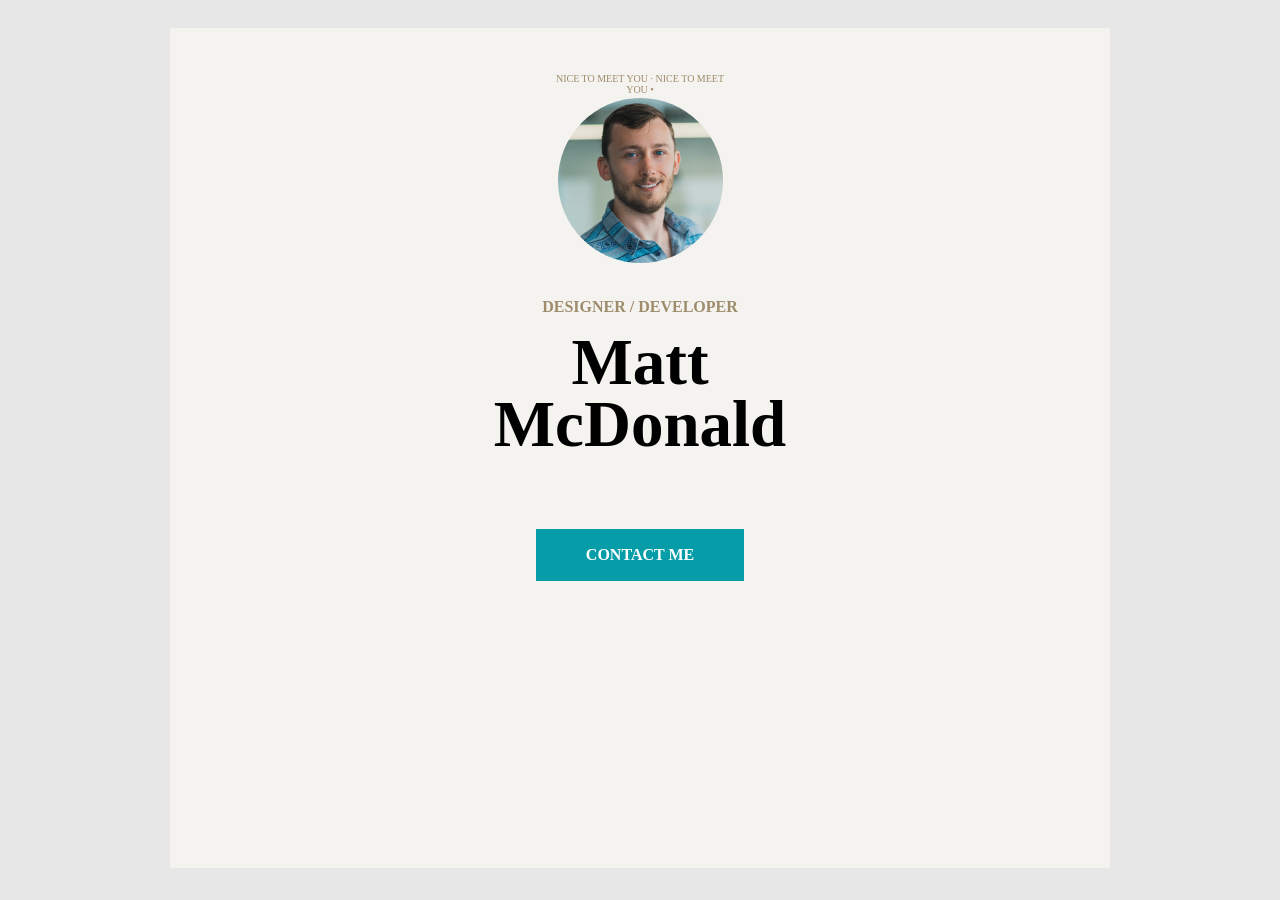
<file: index.html>
<!DOCTYPE html>
<html lang="es">
<head>
    <meta charset="UTF-8">
    <meta name="viewport" content="width=device-width, initial-scale=1.0">
    <title>Mi perfil</title>
    <link rel="stylesheet" href="style.css">
</head>
<body>

    <div class="cuadrado">

        <div class="foto">
            <img src="figma.png" alt="Mi foto">

            <div class="circulo-texto">
                NICE TO MEET YOU · NICE TO MEET YOU •
            </div>
        </div>

        <p class="profesion">DESIGNER / DEVELOPER</p>

        <h1>Matt<br>McDonald</h1>

        <a href="inscripcion.html" class="boton">CONTACT ME</a>

    </div>
    
</body>
</html>
</file>
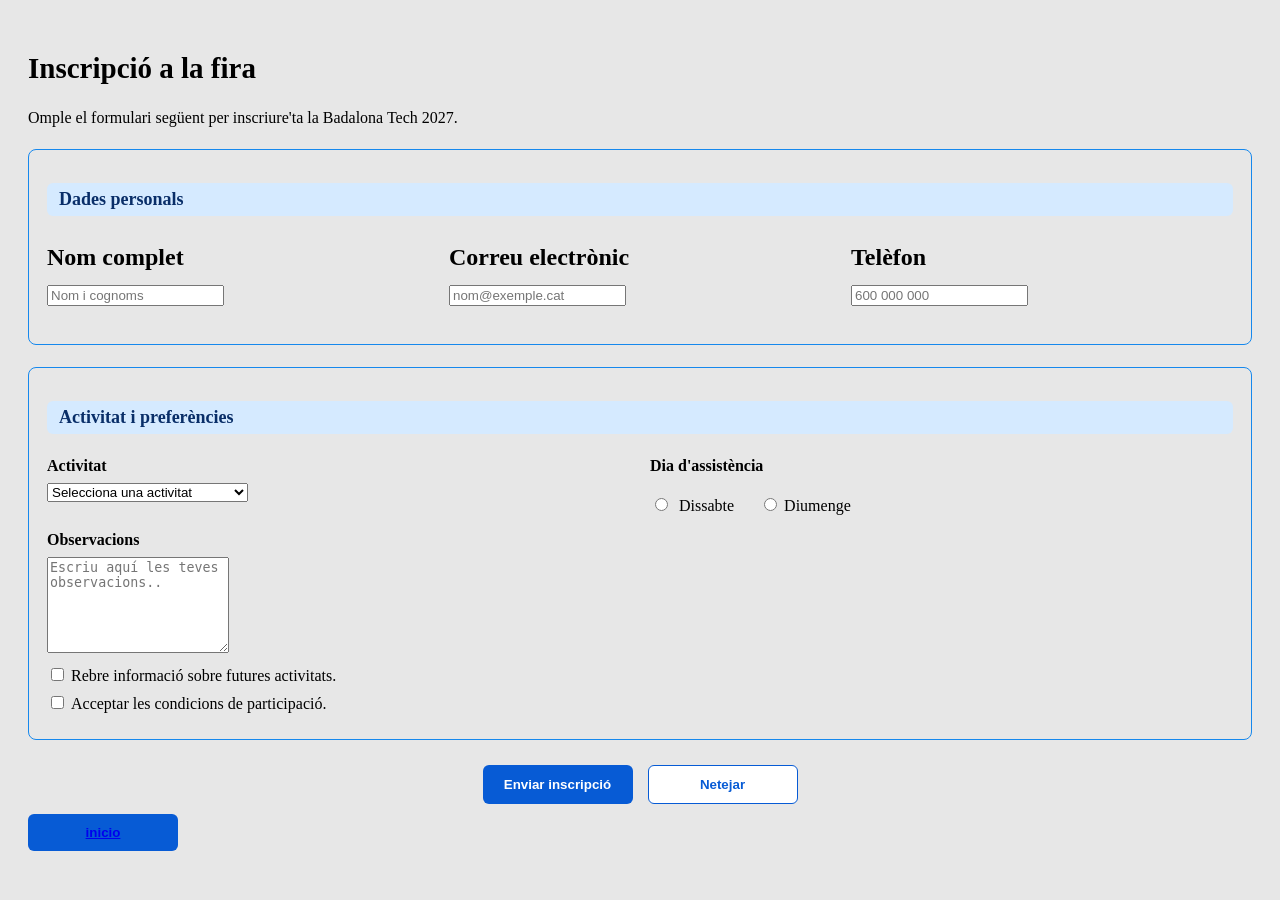
<file: inscripcion.html>
<!DOCTYPE html>
<html lang="es">
<head>
    <meta charset="UTF-8">
    <meta name="viewport" content="width=device-width, initial-scale=1.0">
    <title>Mi perfil</title>
    <link rel="stylesheet" href="style.css">
    
    
    
    
    
    <main>
        <section>
            <h2 class="titol-formulari">Inscripció a la fira</h2>

            <p>Omple el formulari següent per inscriure'ta la Badalona Tech 2027.</p>

            <form action="#" method="post">
                <fieldset>
                    <h2 class="h2-inscripcion">Dades personals<h2>
                    <div class="dues-columnes">
                        <div>
                            <label for="nom">Nom complet </label>
                            <input type="text" id="nom" name="nom"placeholder="Nom i cognoms" required>
                        </div>
                        <div>
                            <label for="correu">Correu electrònic </label>
                            <input type="email" id="correu" name="correu"placeholder="nom@exemple.cat" required>
                        </div>
                        <div>
                            <label for="telefon">Telèfon</label>
                            <input type="tel" id="telefon" name="telefon"placeholder="600 000 000">
                        </div>
                    </div>
                </fieldset>

                <fieldset>
                    <h2 class="h2-inscripcion">Activitat i preferències</h2>
                    <div class="dues-columnes">
                        <div>
                            <label for="activitat">Activitat</label>
                            <select id="activitat" name="activitat" required>
                                <option value="">Selecciona una activitat </option>
                                <option value="robotica">Taller de robòtica</option>
                                <option value="ciberseguretat">Introducció a la ciberseguretat</option>
                                <option value="web">Crea la teva primera web</option>
                            </select>
                        </div>

                        <div>
                            <label>Dia d'assistència </label>
                            <div class="radios">
                                <label>
                                    <input type="radio" name="dia" value="dissabte" required> Dissabte
                                </label>
                                <label>
                                    <input type="radio" name="dia" value="diumenge">Diumenge
                                </label>
                            </div>
                        </div>
                    </div>

                    <label for="observacions">Observacions</label>
                    <textarea id="observacions" name="observacions"
                              rows="6"
                              placeholder="Escriu aquí les teves observacions.."></textarea>
                    <label class="casella">
                        <input type="checkbox" name="informacio" >Rebre informació sobre futures activitats.
                    </label>

                    <label class="casella">
                        <input type="checkbox" name="condicions"required>Acceptar les condicions de participació.
                    </label>
                </fieldset>
                <div class="botons-formulari">
                    <button type="submit">Enviar inscripció</button>
                    <button type="reset" class="boto-reset">Netejar</button>
                </div>
            </form>
        </section>
    </main>

    <footer>
        <button> 
            <a href="index.html">inicio</a>
        </button>
    </footer>
</file>
<file: style.css>
body {
    background-color: #e7e7e7;
    padding: 20px;
}

.cuadrado {
    background-color: #f5f3f0;
    width: 100%;
    max-width: 900px;
    min-height: 700px;
    margin: auto;
    text-align: center;
    padding: 70px 20px;
}

.foto {
    width: 165px;
    height: 165px;
    margin: auto;
    position: relative;
}

.foto img {
    width: 100%;
    height: 100%;
    border-radius: 50%;
}

.circulo-texto {
    position: absolute;
    top: -25px;
    left: -10px;
    width: 185px;
    color: #9e8c6c;
    font-size: 10px;
}

.profesion {
    color: #9e8c6c;
    font-size: 16px;
    font-weight: bold;
    margin-top: 35px;
}

h1 {
    font-family: Georgia, serif;
    font-size: 65px;
    line-height: 0.95;
    margin-top: 15px;
    color: black;
}

.boton {
    display: inline-block;
    background-color: #079da8;
    color: white;
    text-decoration: none;
    padding: 17px 50px;
    margin-top: 30px;
    font-weight: bold;
}
.titol-formulari {
    font-size: 29px;
}

fieldset {
    border: 1px solid #1688ed;
    border-radius: 8px;
    padding: 18px;
    margin: 22px 0;
}

.h2-inscripcion{
    color: #092e68;
    background-color: #d5eaff;
    padding: 6px 12px;
    border-radius: 6px;
    font-size: 18px;
}

.dues-columnes {
    display: flex;
    flex-wrap: wrap;
    gap: 20px;
}

.dues-columnes div {
    flex: 1;
    min-width: 220px;
}

label {
    display: block;
    font-weight: bold;
    margin: 8px 0;
}

label span {
    color: red;
}

.campo {
    width: 100%;
    padding: 10px;
    margin-top: 6px;
    border: 1px solid #9daec2;
    border-radius: 5px;
    font-family: Arial, sans-serif;
}

.radios {
    display: flex;
    gap: 25px;
    margin-top: 12px;
}

.radios label, .casella {
    font-weight: normal;
}

.radios input, .casella input {
    margin-right: 7px;
}

.botons-formulari {
    display: flex;
    justify-content: center;
    gap: 15px;
    margin: 25px 0 10px;
}

button {
    min-width: 150px;
    background-color: #075bd5;
    color: white;
    border: 0;
    border-radius: 6px;
    padding: 11px 20px;
    font-weight: bold;
    cursor: pointer;
}

.boto-reset {
    background-color: white;
    color: #075bd5;
    border: 1px solid #075bd5;
}













/* ADAPTACIO A MOBILS */

@media (max-width: 750px) {

    header {
        flex-direction: column;
        align-items: flex-start;
    }

    nav {
        flex-wrap: wrap;
    }

    .presentacio,
    .columnes,
    .contingut-activitat {
        flex-direction: column;
    }

    .imatge-principal,
    .contingut-activitat img {
        width: 100%;
    }

    main {
        width: 95%;
        padding: 15px;
    }

    table {
        font-size: 12px;
    }

    th, td {
        padding: 6px;
    }
}
</file>
